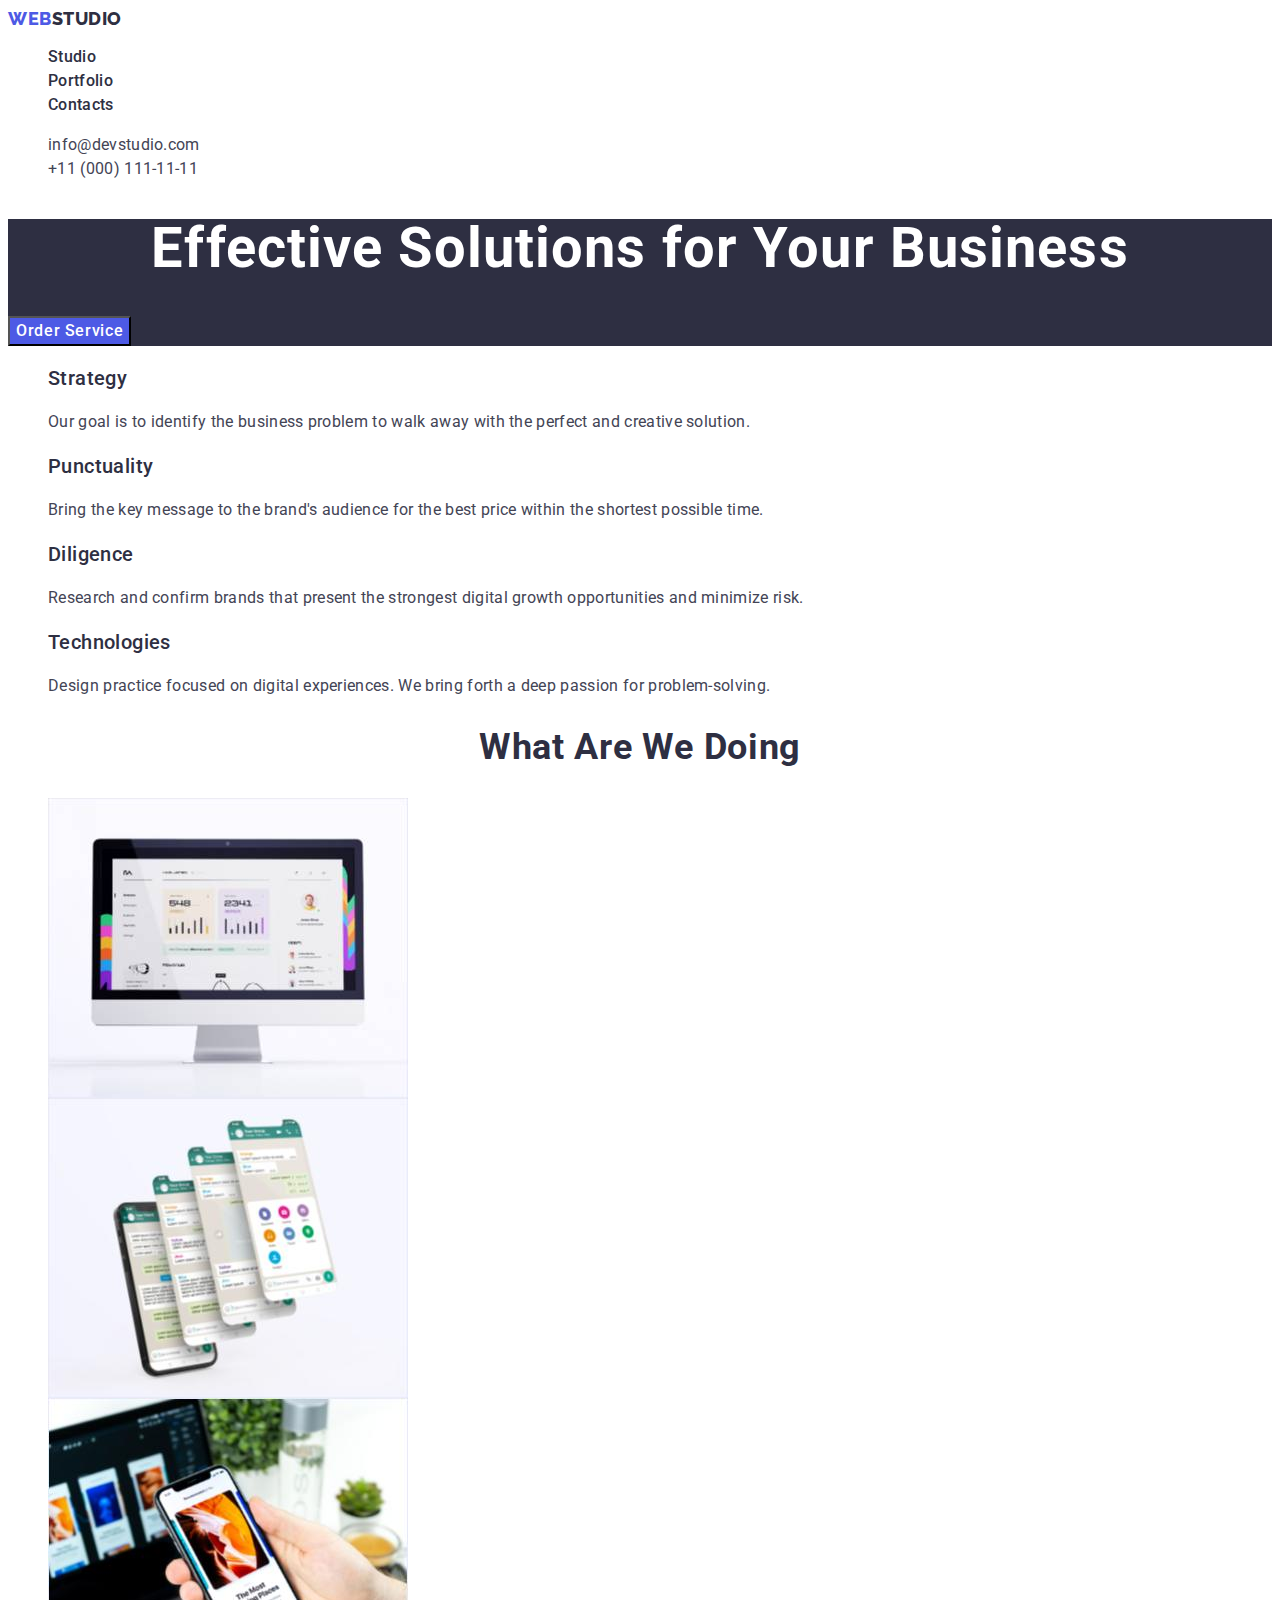
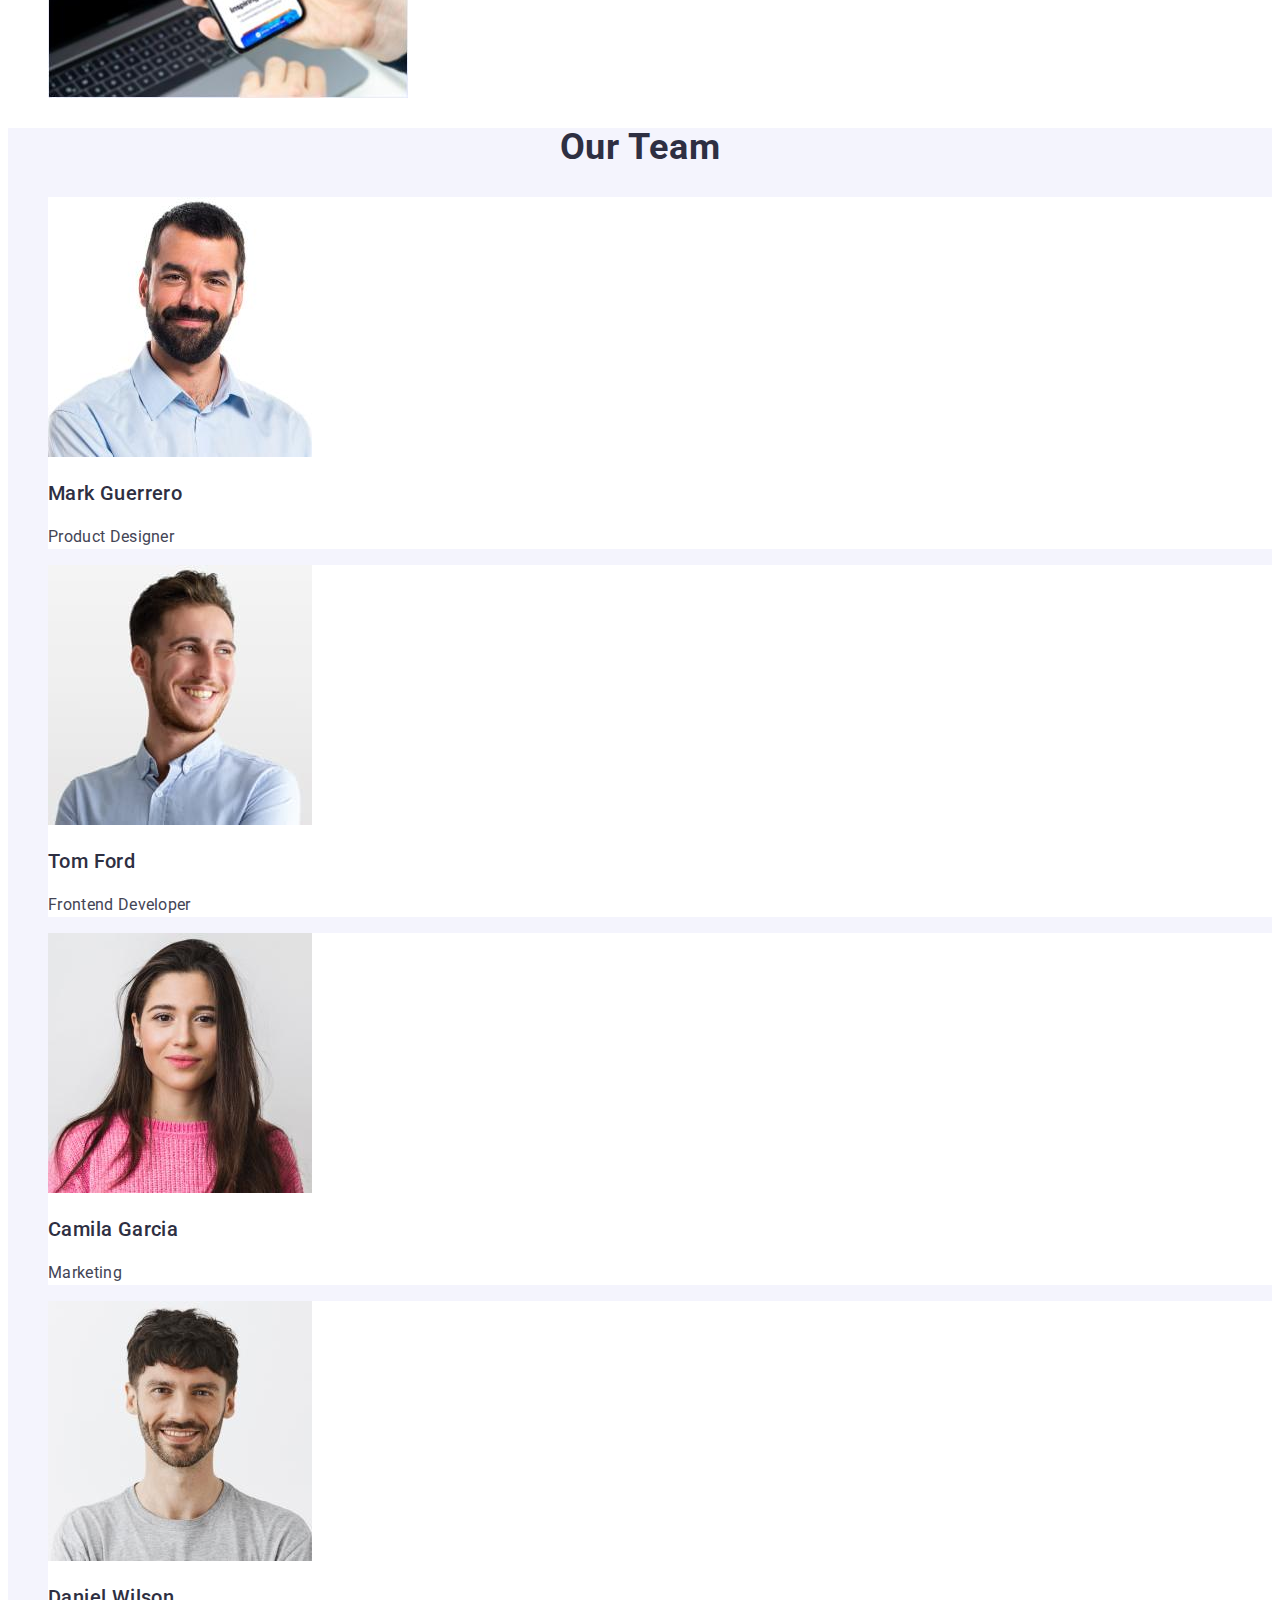
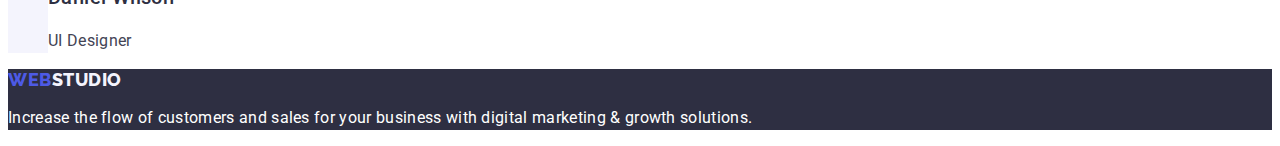
<file: index.html>
<!DOCTYPE html>
<html lang="en">
  <head>
    <meta charset="UTF-8">
    <meta http-equiv="X-UA-Compatible" content="IE=edge">
    <meta name="viewport" content="width=device-width, initial-scale=1.0">
    <title>Document</title>
    <link rel="preconnect" href="https://fonts.googleapis.com">
    <link rel="preconnect" href="https://fonts.gstatic.com" crossorigin>
    <link
      href="https://fonts.googleapis.com/css2?family=Raleway:wght@800&family=Roboto:wght@400;500;700;900&display=swap"
      rel="stylesheet">
    <link rel="stylesheet" href="./css/styles.css">
  </head>
  <body class="body">
    <header class="header">
      <nav class="header-navigation">
        <a href="./index.html" class="logo-accent link">
          web<span class="logo-secondary">Studio</span>
        </a>
        <ul class="header-list list">
          <li class="header-item">
            <a href="./index.html" class="header-link link text">Studio</a>
          </li>
          <li class="header-item">
            <a href="./portfolio.html" class="header-link link text"
              >Portfolio</a>
          </li>
          <li class="header-item">
            <a href="" class="header-link link text">Contacts</a>
          </li>
        </ul>
      </nav>
      <address class="header-address">
        <ul class="address-list list">
          <li class="address-item">
            <a href="mailto:info@devstudio.com" class="address-link link text"
              >info@devstudio.com</a>
          </li>
          <li class="address-item">
            <a href="tel:+110001111111" class="address-link link text"
              >+11 (000) 111-11-11</a>
          </li>
        </ul>
      </address>
    </header>
    <main>
      <section class="hero">
        <h1 class="hero-title">Effective Solutions for Your Business</h1>
        <button type="button" class="hero-button">Order Service</button>
      </section>
      <section class="privilege">
        <h2 hidden class="privilege-title">privilege</h2>
        <ul class="privilege-list list">
          <li class="privilege-item">
            <h3 class="privilege-subtitle">Strategy</h3>
            <p class="privilege-item-text text">
              Our goal is to identify the business problem to walk away with the
              perfect and creative solution.
            </p>
          </li>
          <li class="privilege-item">
            <h3 class="privilege-subtitle">Punctuality</h3>
            <p class="privilege-item-text text">
              Bring the key message to the brand's audience for the best price
              within the shortest possible time.
            </p>
          </li>
          <li class="privilege-item">
            <h3 class="privilege-subtitle">Diligence</h3>
            <p class="privilege-item-text text">
              Research and confirm brands that present the strongest digital
              growth opportunities and minimize risk.
            </p>
          </li>
          <li class="privilege-item">
            <h3 class="privilege-subtitle">Technologies</h3>
            <p class="privilege-item-text text">
              Design practice focused on digital experiences. We bring forth a
              deep passion for problem-solving.
            </p>
          </li>
        </ul>
      </section>
      <section class="services">
        <h2 class="services-title">What are we doing</h2>
        <ul class="services-list list">
          <li class="services-item">
            <img src="./images/rectangle1.jpg" alt="computer" width="360">
          </li>
          <li class="services-item">
            <img src="./images/rectangle2.jpg" alt="smartphone" width="360">
          </li>
          <li class="services-item">
            <img src="./images/rectangle3.jpg" alt="laptop" width="360">
          </li>
        </ul>
      </section>
      <section class="team">
        <h2 class="team-title">Our Team</h2>
        <ul class="team-list list">
          <li class="team-item">
            <img
              src="./images/1mark_guerrero.jpg"
              alt="Product Designer"
              width="264">
            <h3 class="team-subtitle">Mark Guerrero</h3>
            <p class="team-item-text text">Product Designer</p>
          </li>
          <li class="team-item">
            <img
              src="./images/2tom_ford.jpg"
              alt="Frontend Developer"
              width="264">
            <h3 class="team-subtitle">Tom Ford</h3>
            <p class="team-item-text text">Frontend Developer</p>
          </li>
          <li class="team-item">
            <img
              src="./images/3camila_garcia.jpg"
              alt="Marketing"
              width="264">
            <h3 class="team-subtitle">Camila Garcia</h3>
            <p class="team-item-text text">Marketing</p>
          </li>
          <li class="team-item">
            <img
              src="./images/4daniel_wilson.jpg"
              alt="UI Designer"
              width="264">
            <h3 class="team-subtitle">Daniel Wilson</h3>
            <p class="team-item-text text">UI Designer</p>
          </li>
        </ul>
      </section>
    </main>
    <footer class="footer">
      <a href="./index.html" class="logo-accent link">
        web<span class="logo-footer-secondary">Studio</span>
      </a>
      <p class="footer-text text">
        Increase the flow of customers and sales for your business with digital
        marketing & growth solutions.
      </p>
    </footer>
  </body>
</html>
</file>
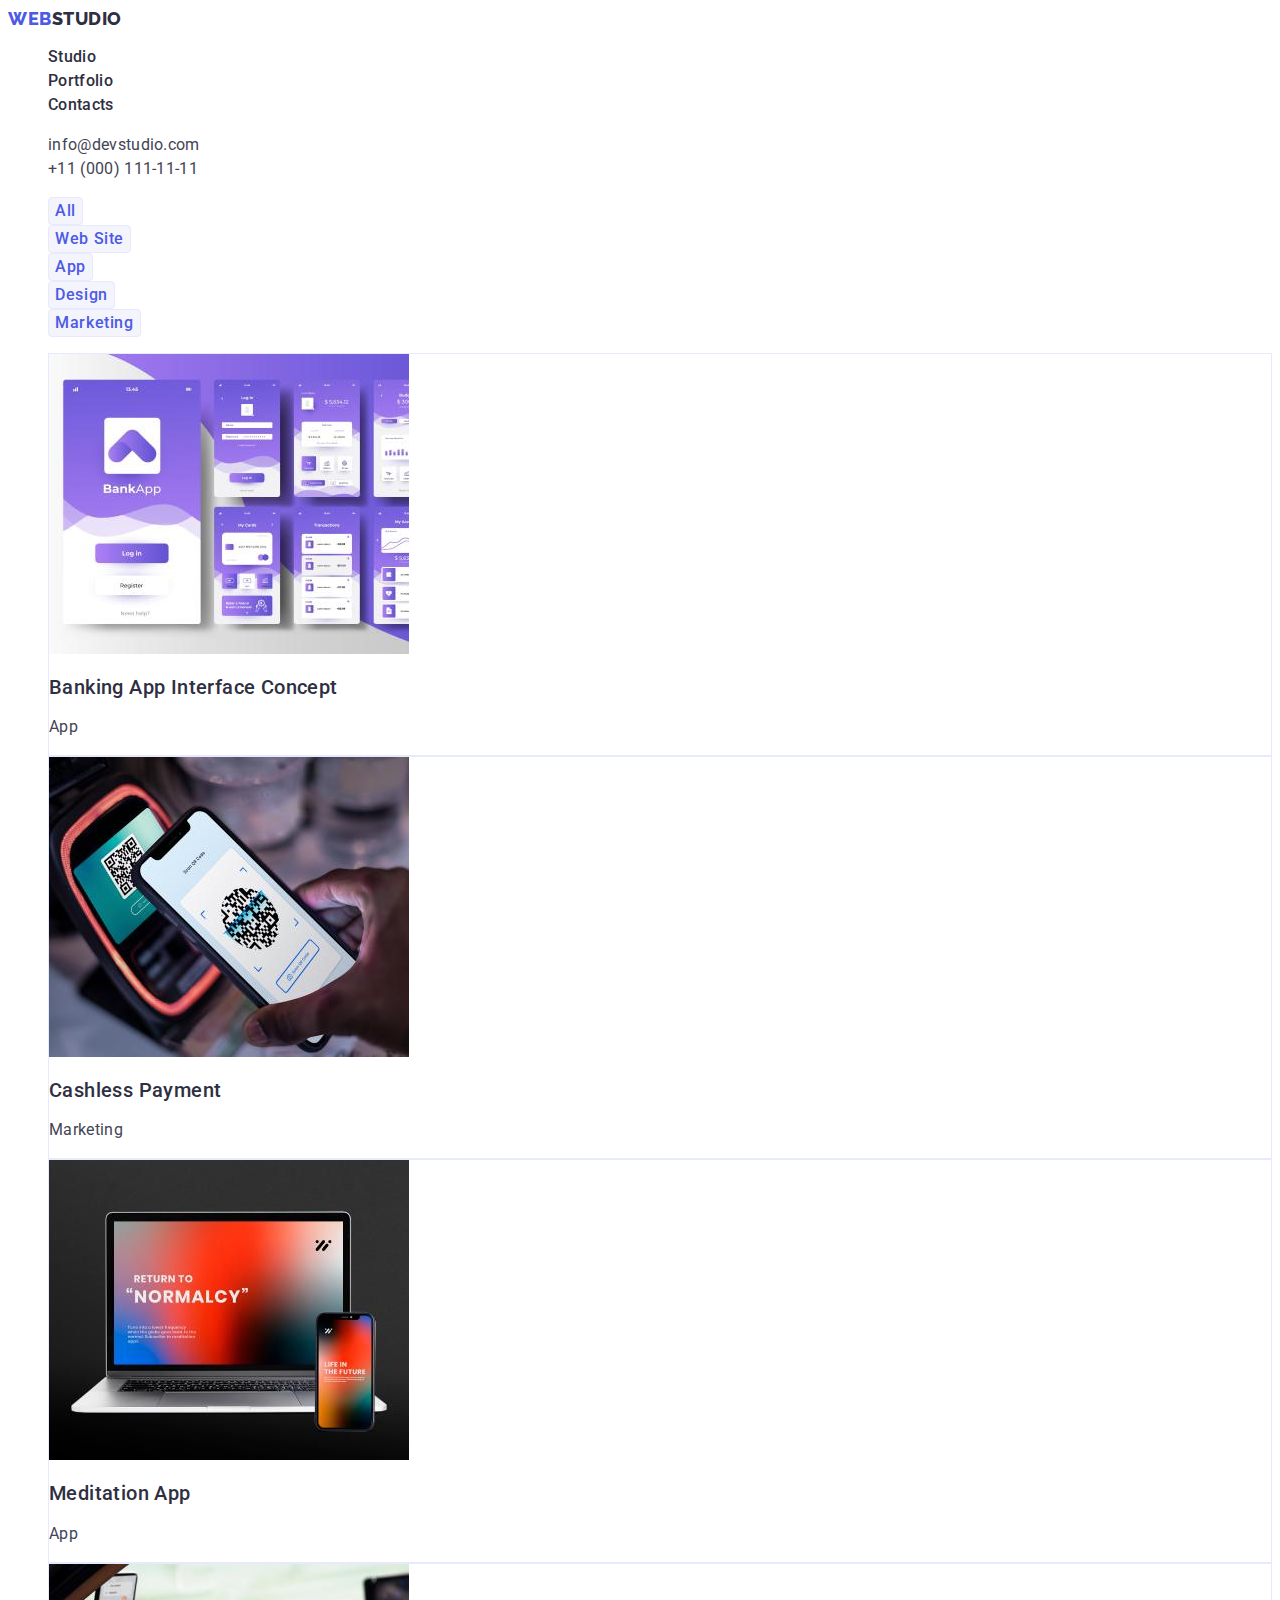
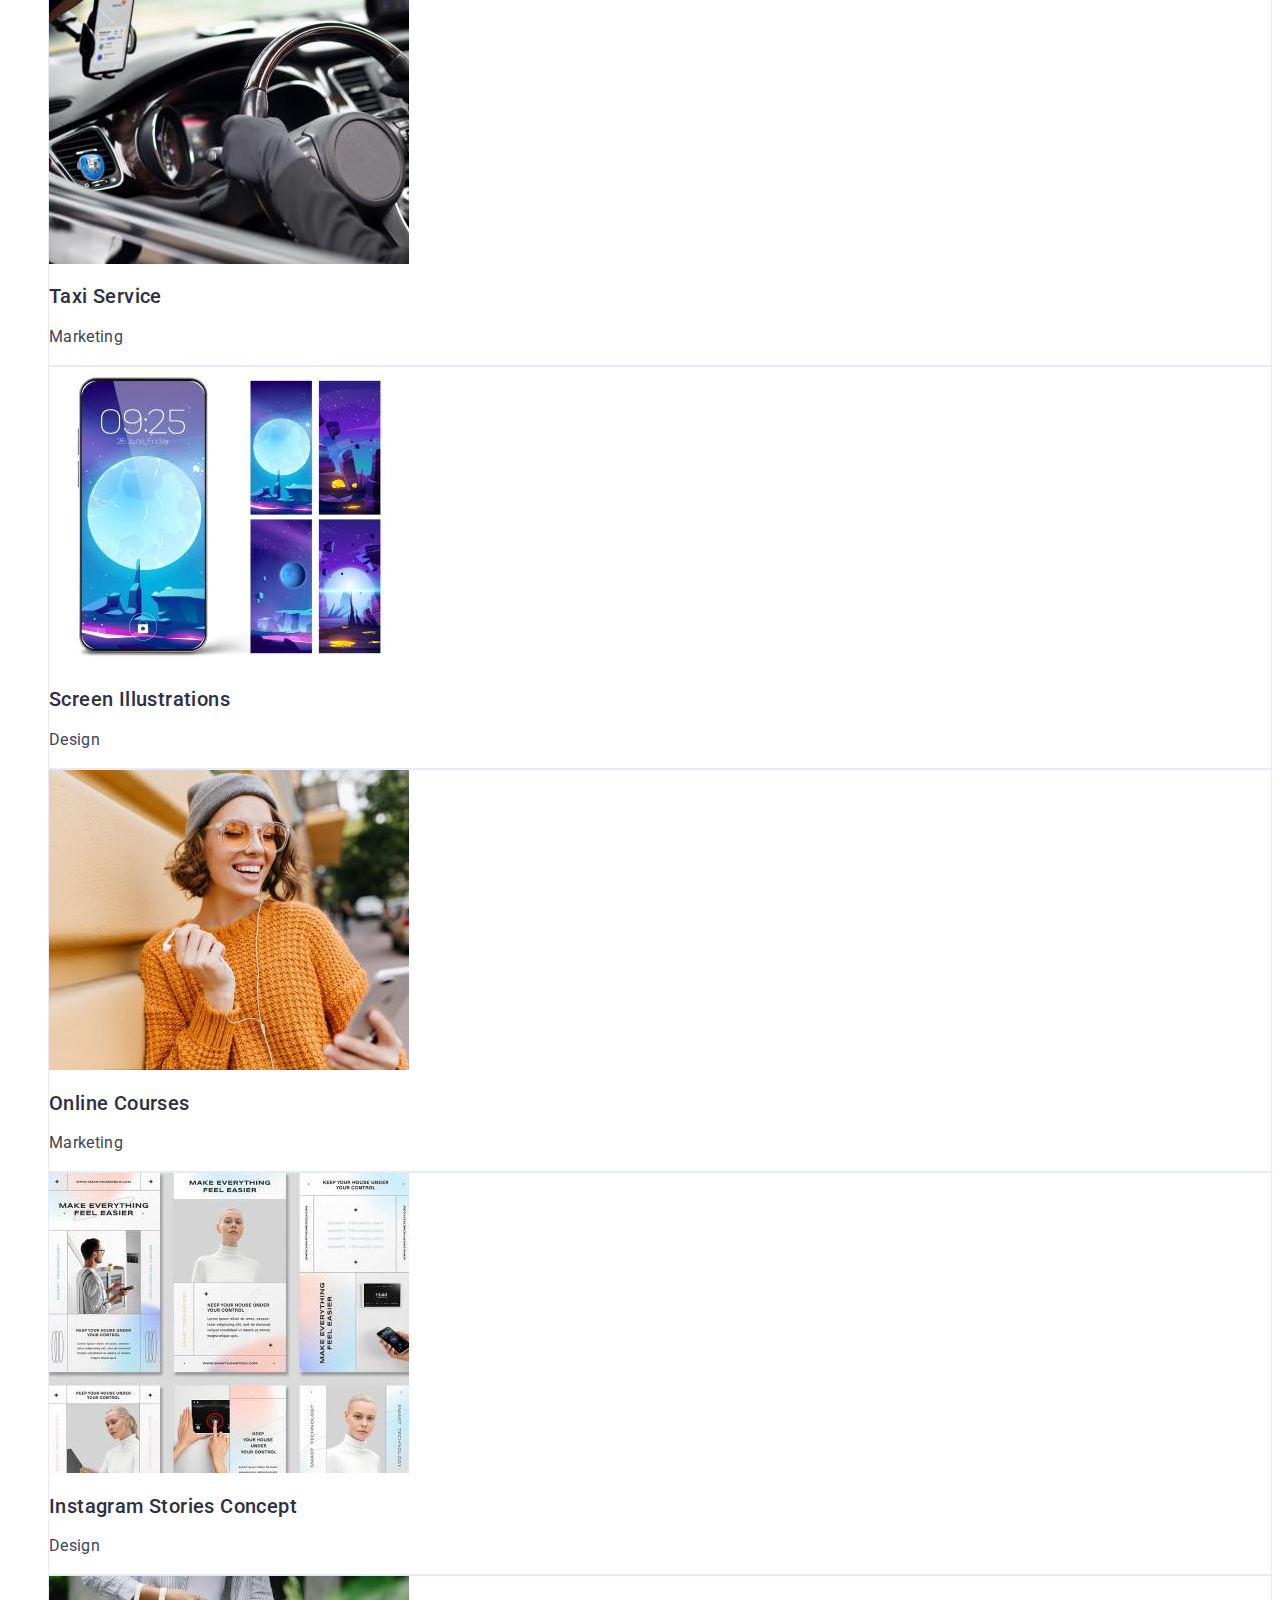
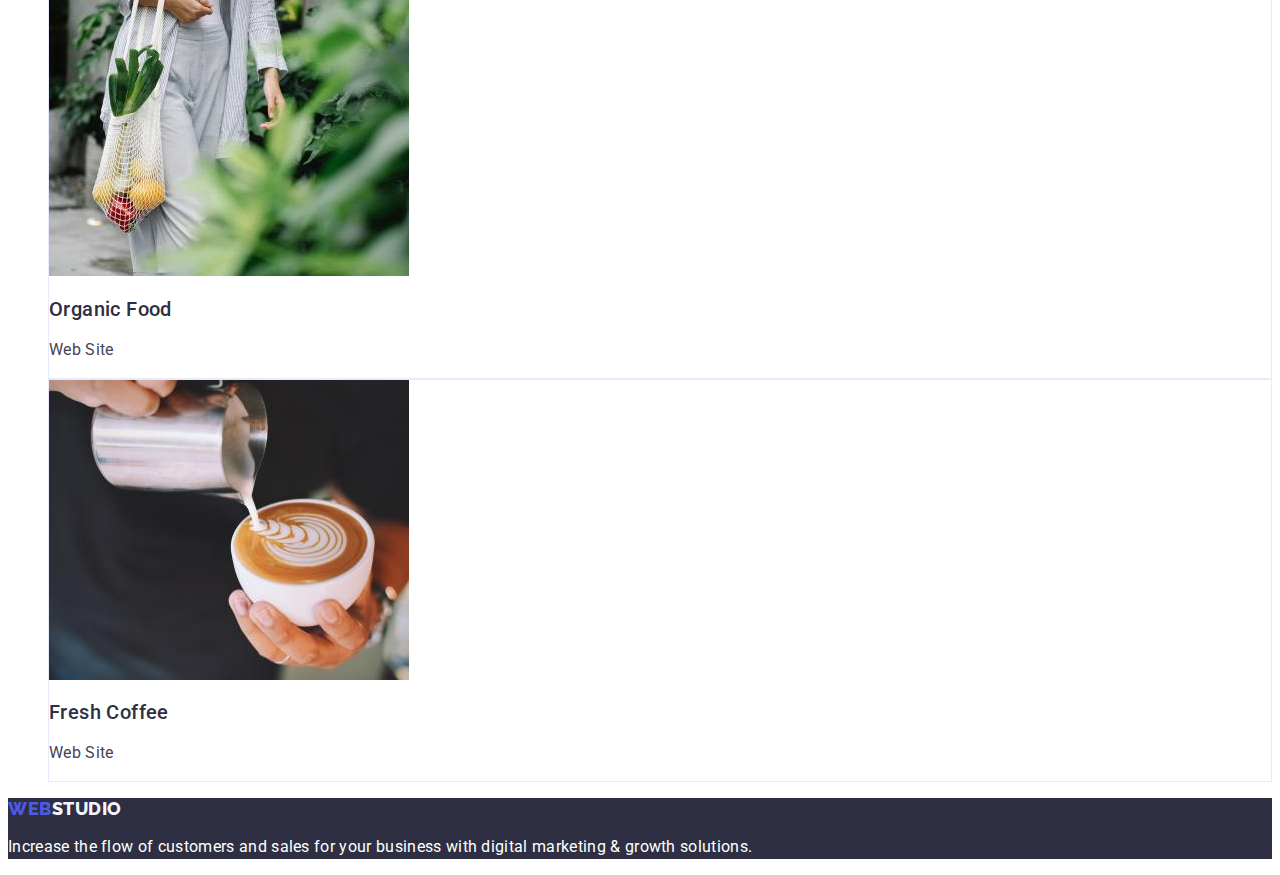
<file: portfolio.html>
<!DOCTYPE html>
<html lang="en">
  <head>
    <meta charset="UTF-8">
    <meta http-equiv="X-UA-Compatible" content="IE=edge">
    <meta name="viewport" content="width=device-width, initial-scale=1.0">
    <title>Document</title>
    <link rel="preconnect" href="https://fonts.googleapis.com">
    <link rel="preconnect" href="https://fonts.gstatic.com" crossorigin>
    <link
      href="https://fonts.googleapis.com/css2?family=Raleway:wght@800&family=Roboto:wght@400;500;700;900&display=swap"
      rel="stylesheet">
    <link rel="stylesheet" href="./css/styles.css">
  </head>
  <body class="body-portfolio">
    <header class="header">
      <nav class="header-navigation">
        <a href="./index.html" class="logo-accent link">
          web<span class="logo-secondary">Studio</span>
        </a>
        <ul class="header-list list">
          <li class="header-item">
            <a href="./index.html" class="header-link link text">Studio</a>
          </li>
          <li class="header-item">
            <a href="./portfolio.html" class="header-link link text"
              >Portfolio</a>
          </li>
          <li class="header-item">
            <a href="" class="header-link link text">Contacts</a>
          </li>
        </ul>
      </nav>
      <address class="header-address">
        <ul class="address-list list">
          <li class="address-item">
            <a href="mailto:info@devstudio.com" class="address-link link text"
              >info@devstudio.com</a>
          </li>
          <li class="address-item">
            <a href="tel:+110001111111" class="address-link link text"
              >+11 (000) 111-11-11</a>
          </li>
        </ul>
      </address>
    </header>
    <main>
      <section class="portfolio-services">
        <h1 hidden>buttons</h1>
        <ul class="buttons-list list">
          <li class="buttons-item">
            <button type="button" class="btn buttons-btn">All</button>
          </li>
          <li class="buttons-item">
            <button type="button" class="btn buttons-btn">Web Site</button>
          </li>
          <li class="buttons-item">
            <button type="button" class="btn buttons-btn">App</button>
          </li>
          <li class="buttons-item">
            <button type="button" class="btn buttons-btn">Design</button>
          </li>
          <li class="buttons-item">
            <button type="button" class="btn buttons-btn">Marketing</button>
          </li>
        </ul>
        <ul class="portfolio-list list">
          <li class="portfolio-item">
            <a href="" class="portfolio-link link">
              <img src="./images/banking1.jpg" alt="App" width="360">
              <h2 class="portfolio-subtitle">Banking App Interface Concept</h2>
              <p class="portfolio-item-text text">App</p>
            </a>
          </li>
          <li class="portfolio-item">
            <a href="" class="portfolio-link link">
              <img src="./images/cashless_payment2.jpg" alt="Marketing" width="360">
              <h2 class="portfolio-subtitle">Cashless Payment</h2>
              <p class="portfolio-item-text text">Marketing</p>
            </a>
          </li>
          <li class="portfolio-item">
            <a href="" class="portfolio-link link">
              <img src="./images/meditation3.jpg" alt="App" width="360">
              <h2 class="portfolio-subtitle">Meditation App</h2>
              <p class="portfolio-item-text text">App</p>
            </a>
          </li>
          <li class="portfolio-item">
            <a href="" class="portfolio-link link">
              <img src="./images/taxi4.jpg" alt="Marketing" width="360">
              <h2 class="portfolio-subtitle">Taxi Service</h2>
              <p class="portfolio-item-text text">Marketing</p>
            </a>
          </li>
          <li class="portfolio-item">
            <a href="" class="portfolio-link link">
              <img src="./images/illustrations5.jpg" alt="Design" width="360">
              <h2 class="portfolio-subtitle">Screen Illustrations</h2>
              <p class="portfolio-item-text text">Design</p>
            </a>
          </li>
          <li class="portfolio-item">
            <a href="" class="portfolio-link link">
              <img src="./images/courses6.jpg" alt="Marketing" width="360">
              <h2 class="portfolio-subtitle">Online Courses</h2>
              <p class="portfolio-item-text text">Marketing</p>
            </a>
          </li>
          <li class="portfolio-item">
            <a href="" class="portfolio-link link">
              <img src="./images/instagram7.jpg" alt="Design" width="360">
              <h2 class="portfolio-subtitle">Instagram Stories Concept</h2>
              <p class="portfolio-item-text text">Design</p>
            </a>
          </li>
          <li class="portfolio-item">
            <a href="" class="portfolio-link link">
              <img src="./images/organic_food8.jpg" alt="Web Site" width="360">
              <h2 class="portfolio-subtitle">Organic Food</h2>
              <p class="portfolio-item-text text">Web Site</p>
            </a>
          </li>
          <li class="portfolio-item">
            <a href="" class="portfolio-link link">
              <img src="./images/coffee9.jpg" alt="Web Site" width="360">
              <h2 class="portfolio-subtitle">Fresh Coffee</h2>
              <p class="portfolio-item-text text">Web Site</p>
            </a>
          </li>
        </ul>
      </section>
    </main>
    <footer class="footer">
      <a href="./index.html" class="logo-accent link">
        web<span class="logo-footer-secondary">Studio</span>
      </a>
      <p class="footer-text text">
        Increase the flow of customers and sales for your business with digital
        marketing & growth solutions.
      </p>
    </footer>
  </body>
</html>
</file>
<file: css/styles.css>
:root {
    --logo-accent: #4d5ae5;
    --logo-secondary: #2e2f42;
  --header-background-color: #ffffff;
  --heroFooter-background-color: #2e2f42;
  --privilegeService-background-color: #e5e5e5;
  --team-background-color: #f4f4fd;
  --teamItem-background-color: #ffffff;
  --title-text-color: #2e2f42;
  --primary-text-color: #434455;
  --heroFooter-text-color: #ffffff;
  --hover-buttonLink-color: #404bbf;
  --hero-button-color: #4d5ae5;
  --buttons-background-color: #f4f4fd;
  --buttons-text-color: #4d5ae5;
  --buttons-border: #e7e9fc;
  --portfolioItem-background-color: #ffffff;
  --portfolioItem-border: #e7e9fc;
  --logo-footer-secondary: #f4f4fd;
  --body-portfolio-text: #434455;
}

body {
  font-family: "Roboto", sans-serif;
  color: var(--body-portfolio-text);
  background-color: var(--header-background-color)
}

.body-portfolio {
    color: var(--body-portfolio-text);
}

.list {
  list-style: none;
}

.link {
  text-decoration: none;
}

.text {
  font-family: inherit;
  font-size: 16px;
  line-height: 1.5;
  letter-spacing: 0.02em;
}

.header {
  background-color: var(--header-background-color);
}

.header-navigation {
}

.logo-accent {
    font-family: "Raleway", sans-serif;
    font-weight: 800;
    font-size: 18px;
    line-height: 1.17;
    letter-spacing: 0.03em;
    text-transform: uppercase;
    color: var(--logo-accent);
}

.logo-secondary{
    color: var(--logo-secondary);
}

.header-list {
}

.header-item {
}

.header-link {
  font-weight: 500;
  color: var(--title-text-color);
}

.header-link:hover,
.header-link:focus {
  color: var(--hover-buttonLink-color);
}

.header-address {
  font-style: normal;
}

.address-list {
}

.address-item {
}

.address-link {
  font-weight: 400;
  color: var(--primary-text-color);
}

.address-link:hover,
.address-link:focus {
  color: var(--hover-buttonLink-color);
}

.hero {
  background-color: var(--heroFooter-background-color);
}

.hero-title {
  font-family: inherit;
  font-size: 56px;
  line-height: 1.07;
  text-align: center;
  letter-spacing: 0.02em;
  color: var(--heroFooter-text-color);
}

.buttons-list {
  list-style: none;
}

.buttons-item {
}

.btn {
  font-family: inherit;
  font-weight: 500;
  font-size: 16px;
  line-height: 1.5;
  letter-spacing: 0.04em;
  background-color: var(--buttons-background-color);
  color: var(--buttons-text-color);
  border: 1px solid var(--buttons-border);
  border-radius: 4px;
  cursor: pointer;
}

.buttons-btn {
}

.btn:hover,
.btn:focus {
  color: var(--heroFooter-text-color);
  background-color: var(--hover-buttonLink-color);
}

.hero-button {
  font-family: inherit;
  font-weight: 500;
  font-size: 16px;
  line-height: 1.5;
  letter-spacing: 0.04em;
  color: var(--heroFooter-text-color);
  background-color: var(--hero-button-color);
  cursor: pointer;
}

.hero-button:hover,
.hero-button:focus {
  color: var(--heroFooter-text-color);
  background-color: var(--hover-buttonLink-color);
}

.privilege {
  
}

.privilege-title {
  
}

.privilege-list {
}

.privilege-item {
}
.privilege-subtitle,
.team-subtitle,
.portfolio-subtitle {
  font-family: inherit;
  font-weight: 500;
  font-size: 20px;
  line-height: 1.2;
  letter-spacing: 0.02em;
  color: var(--title-text-color);
}
.privilege-item-text {
  color: var(--primary-text-color);
}

.services {
  
}

.services-title,
.team-title {
  font-family: inherit;
  font-size: 36px;
  line-height: 1.11;
  text-align: center;
  letter-spacing: 0.02em;
  text-transform: capitalize;
  color: var(--title-text-color);
}

.services-list {
}

.services-item {
  width: 360px;
  height: 300px;
}

.team {
  background-color: var(--team-background-color);
}

.team-list {
}

.team-item {
  background-color: var(--teamItem-background-color);
}

.team-item-text,
.portfolio-item-text {
  color: var(--primary-text-color);
}

.portfolio-services {
}

.portfolio-list {
}

.portfolio-item {
  background-color: var(--portfolioItem-background-color);
  border: 1px solid var(--portfolioItem-border);
}

.portfolio-link {

}

.footer {
  background-color: var(--heroFooter-background-color);
}

.logo-footer-secondary {
    color: var(--logo-footer-secondary);
}

.footer-text {
  color: var(--heroFooter-text-color);
}
</file>
